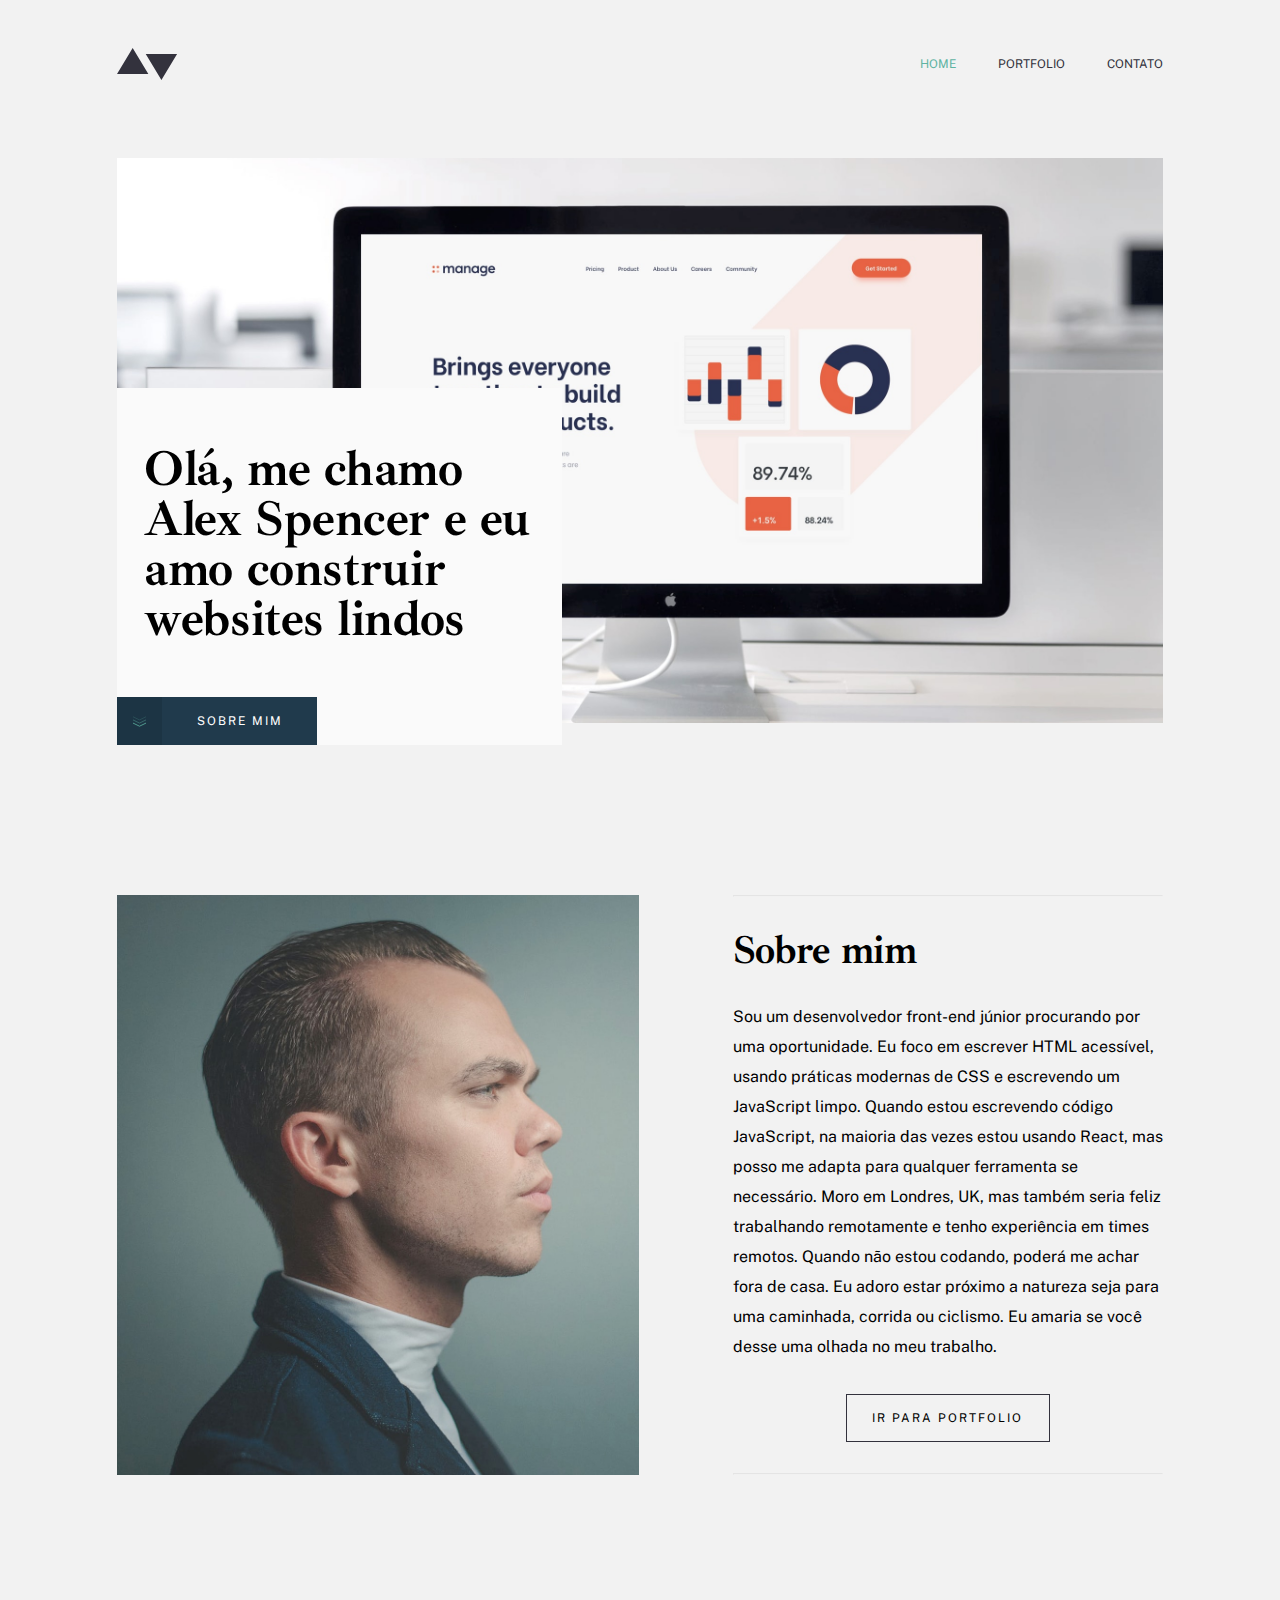
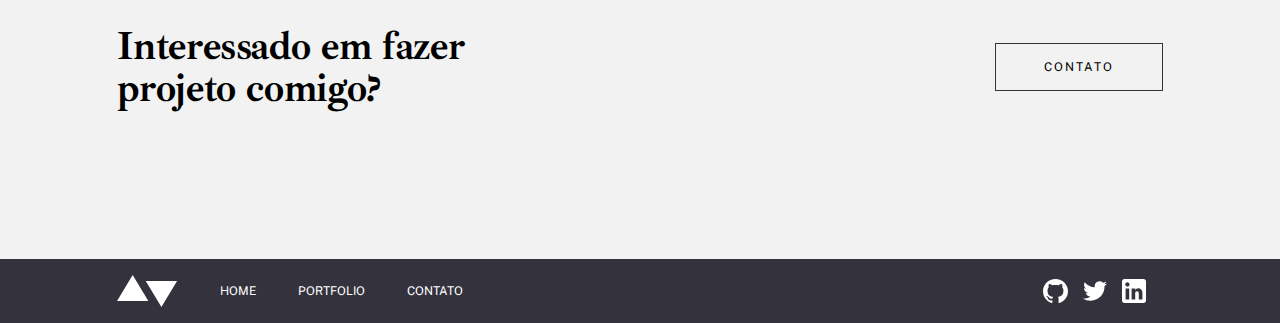
<file: desafio-frontend-m02-ddst12/pages/home/index.html>
<!DOCTYPE html>
<html lang="pt-br">
  <head>
    <meta charset="UTF-8" />
    <meta http-equiv="X-UA-Compatible" content="IE=edge" />
    <meta name="viewport" content="width=device-width, initial-scale=1.0" />
    <link rel="preconnect" href="https://fonts.googleapis.com" />
    <link rel="preconnect" href="https://fonts.gstatic.com" crossorigin />
    <link
      href="https://fonts.googleapis.com/css2?family=Ibarra+Real+Nova:wght@400;700&family=Public+Sans:wght@400;700&display=swap"
      rel="stylesheet"
    />
    <link rel="stylesheet" href="./../../css/global.css" />
    <link rel="stylesheet" href="./style.css" />
    <title>Home</title>
  </head>
  <body>
    <header>
      <img
        class="logo-img"
        src="./../../assets/logo-dark.svg"
        alt="Dois triangulos: um do lado do outro e apontando em direções opostas"
      />
      <nav class="navbar">
        <a class="atual-page" href="./../home/index.html">home</a>
        <a href="./../portfolio/index.html">portfolio</a>
        <a href="#contato">contato</a>
      </nav>
    </header>
    <main>
      <div>
        <img
          src="./../../assets/home/image-homepage-hero.jpg"
          alt="Tela de computador com site bonito aberto"
        />
      </div>
      <div>
        <h1>Olá, me chamo Alex Spencer e eu amo construir websites lindos</h1>
      </div>
      <div>
        <button>
          <a href="#about" class="ir-para-sobre">
            <div class="button-img">
              <img
                class="imagem-botao"
                src="./../../assets/icons/down-arrows.svg"
                alt="Setas apontando para baixo"
              />
            </div>
            <div class="button-text">Sobre mim</div>
          </a>
        </button>
      </div>
    </main>
    <section class="about-section" id="about">
      <img
        src="./../../assets/home/image-homepage-profile.jpg"
        alt="Homem loiro de perfil"
      />
      <div class="about-text">
        <hr />
        <h2>Sobre mim</h2>
        <p class="texto-1">
          Sou um desenvolvedor front-end júnior procurando por uma oportunidade.
          Eu foco em escrever HTML acessível, usando práticas modernas de CSS e
          escrevendo um JavaScript limpo. Quando estou escrevendo código
          JavaScript, na maioria das vezes estou usando React, mas posso me
          adapta para qualquer ferramenta se necessário. Moro em Londres, UK,
          mas também seria feliz trabalhando remotamente e tenho experiência em
          times remotos. Quando não estou codando, poderá me achar fora de casa.
          Eu adoro estar próximo a natureza seja para uma caminhada, corrida ou
          ciclismo. Eu amaria se você desse uma olhada no meu trabalho.
        </p>
        <a href="./../portfolio/index.html" class="white-button">
          <button>ir para portfolio</button>
        </a>
        <hr />
      </div>
    </section>
    <section class="contact-section">
      <h2>Interessado em fazer projeto comigo?</h2>
      <button class="contact-button">contato</button>
    </section>
    <footer>
      <img
        class="logo-img"
        src="./../../assets/logo-light.svg"
        alt="Dois triangulos: um do lado do outro e apontando em direções opostas"
      />
      <nav class="navbar">
        <a href="./../home/index.html">home</a>
        <a href="./../portfolio/index.html">portfolio</a>
        <a href="#contato">contato</a>
      </nav>
      <div class="social-medias">
        <img
          src="./../../assets/icons/github-light.svg"
          alt="Logo de Github com a silhueta de um gatinho"
        /><img
          src="./../../assets/icons/twitter-light.svg"
          alt="Logo do Twitter que é a silhueta de um passarinho"
        /><img
          src="./../../assets/icons/linkedin-light.svg"
          alt="Logo do Linkedin com as letras 'I' e 'N' dentro de um quadrado"
        />
      </div>
    </footer>
  </body>
</html>
</file>
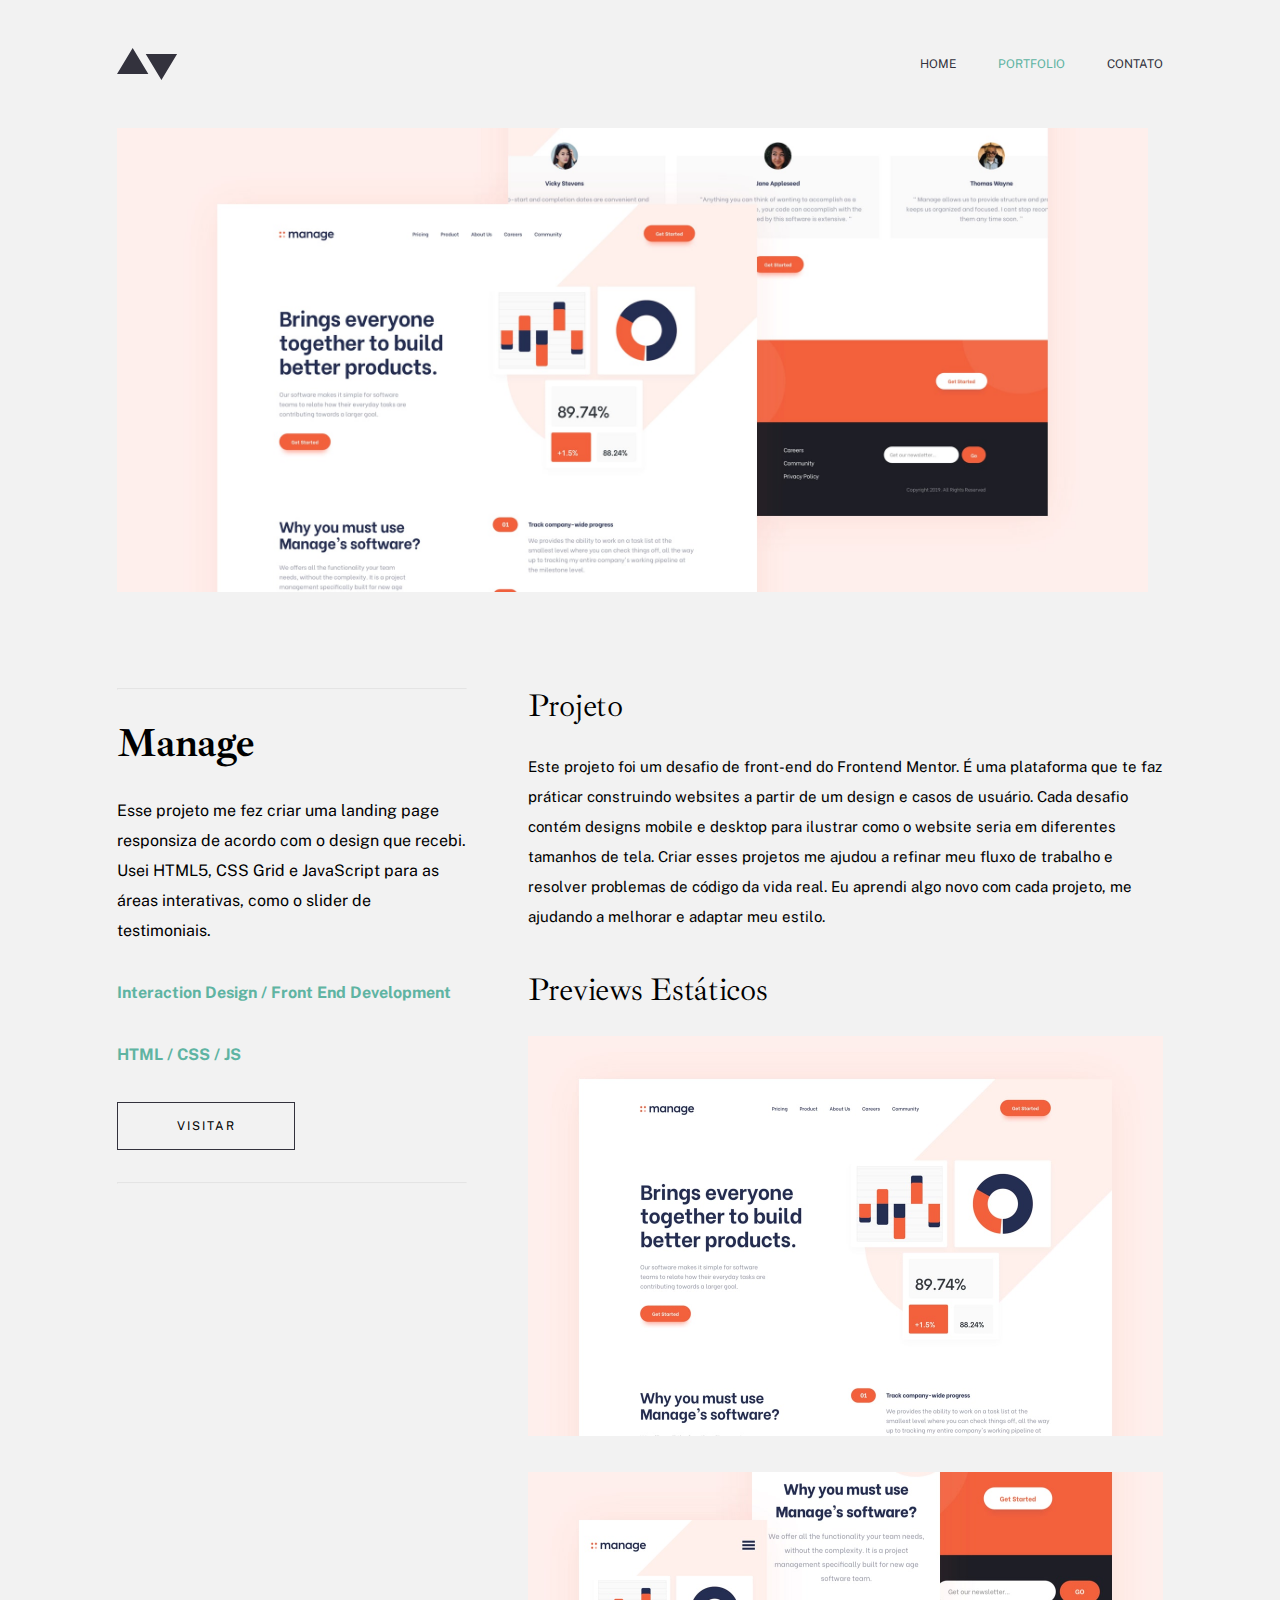
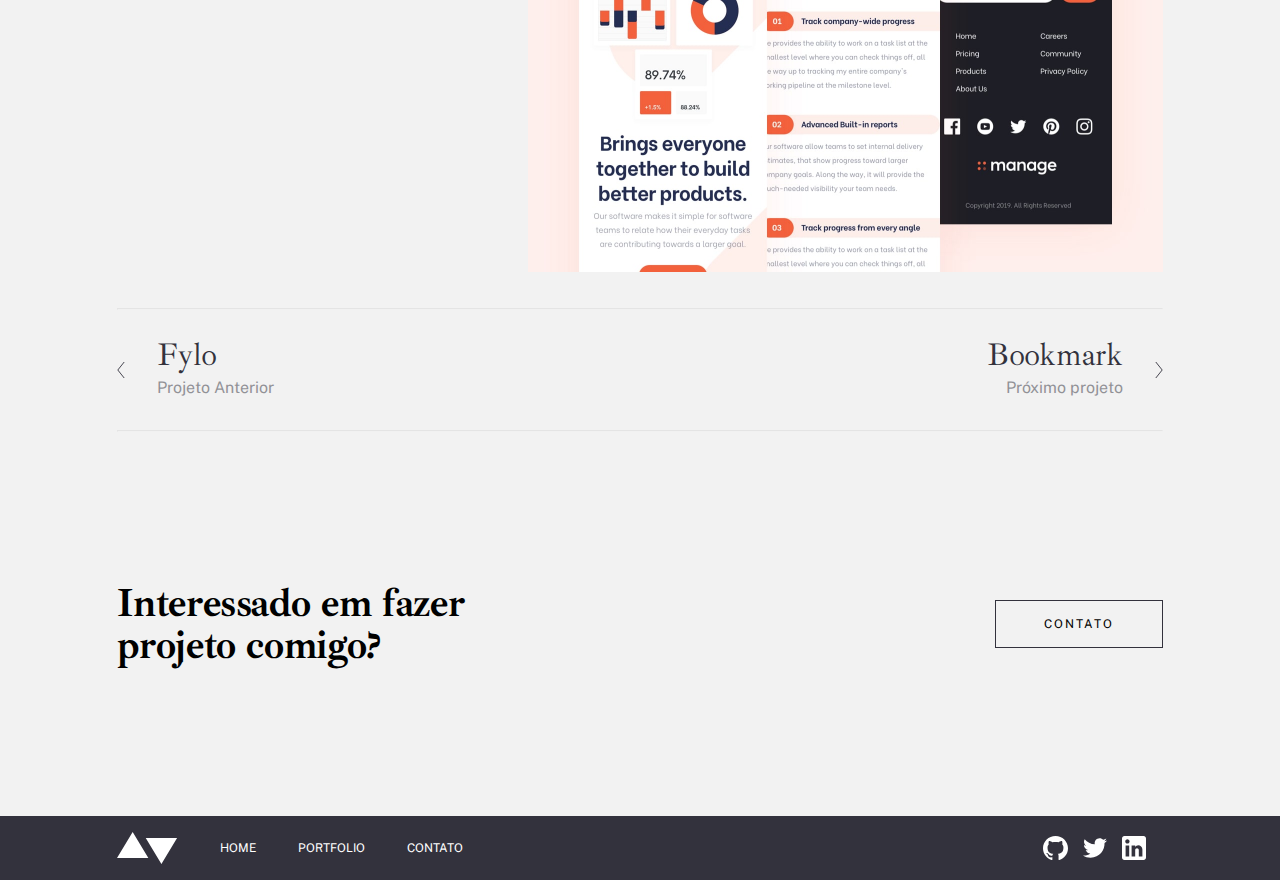
<file: desafio-frontend-m02-ddst12/pages/portfolio-01-manage/index.html>
<!DOCTYPE html>
<html lang="pt-br">
  <head>
    <meta charset="UTF-8" />
    <meta http-equiv="X-UA-Compatible" content="IE=edge" />
    <meta name="viewport" content="width=device-width, initial-scale=1.0" />
    <link rel="preconnect" href="https://fonts.googleapis.com" />
    <link rel="preconnect" href="https://fonts.gstatic.com" crossorigin />
    <link
      href="https://fonts.googleapis.com/css2?family=Ibarra+Real+Nova:wght@400;700&family=Public+Sans:wght@400;700&display=swap"
      rel="stylesheet"
    />
    <link rel="stylesheet" href="./../../css/global.css" />
    <link rel="stylesheet" href="./style.css" />
    <title>Portifólio 1 - Manage</title>
  </head>
  <body>
    <header>
      <img
        src="./../../assets/logo-dark.svg"
        alt="Dois triangulos: um do lado do outro e apontando em direções opostas"
      />
      <nav class="navbar">
        <a href="./../home/index.html">home</a>
        <a class="atual-page" href="./../portfolio/index.html">portfolio</a>
        <a href="#contato">contato</a>
      </nav>
    </header>
    <main>
      <img
        src="./../../assets/portfolio/manage/image-manage-hero.jpg"
        alt="Preview da página de manage"
      />
    </main>
    <section class="portfolio">
      <aside class="left-side">
        <hr />
        <h2>Manage</h2>
        <p class="texto-1">
          Esse projeto me fez criar uma landing page responsiza de acordo com o
          design que recebi. Usei HTML5, CSS Grid e JavaScript para as áreas
          interativas, como o slider de testimoniais.
        </p>
        <p class="palavras-chave">Interaction Design / Front End Development</p>
        <p class="palavras-chave">HTML / CSS / JS</p>
        <button>visitar</button>
        <hr />
      </aside>
      <div class="right-side">
        <h3>Projeto</h3>
        <p class="texto-2">
          Este projeto foi um desafio de front-end do Frontend Mentor. É uma
          plataforma que te faz práticar construindo websites a partir de um
          design e casos de usuário. Cada desafio contém designs mobile e
          desktop para ilustrar como o website seria em diferentes tamanhos de
          tela. Criar esses projetos me ajudou a refinar meu fluxo de trabalho e
          resolver problemas de código da vida real. Eu aprendi algo novo com
          cada projeto, me ajudando a melhorar e adaptar meu estilo.
        </p>
        <h3>Previews Estáticos</h3>
        <img
          src="./../../assets/portfolio/manage/image-manage-preview-1.jpg"
          alt="Preview superior da página de Manage"
        /><img
          src="./../../assets/portfolio/manage/image-manage-preview-2.jpg"
          alt="Preview da parte inferior da página de Manage"
        />
      </div>
    </section>
    <section class="passador">
      <hr />
      <div class="botoes">
        <a href="./../portfolio-04-fylo/index.html">
          <img
            src="./../../assets/icons/arrow-left.svg"
            alt="Seta para a esquerda"
          />
          <div>
            <h3>Fylo</h3>
            <span>Projeto Anterior</span>
          </div>
        </a>
        <a href="./../portfolio-02-bookmark/index.html" class="proximo">
          <div>
            <h3>Bookmark</h3>
            <span>Próximo projeto</span>
          </div>
          <img
            src="./../../assets/icons/arrow-right.svg"
            alt="Seta para a direita"
          />
        </a>
      </div>
      <hr />
    </section>
    <section class="contact-section">
      <h2>Interessado em fazer projeto comigo?</h2>
      <button class="contact-button">contato</button>
    </section>
    <footer>
      <img
        class="logo-img"
        src="./../../assets/logo-light.svg"
        alt="Dois triangulos: um do lado do outro e apontando em direções opostas"
      />
      <nav class="navbar">
        <a href="./../home/index.html">home</a>
        <a href="./../portfolio/index.html">portfolio</a>
        <a href="#contato">contato</a>
      </nav>
      <div class="social-medias">
        <img
          src="./../../assets/icons/github-light.svg"
          alt="Logo de Github com a silhueta de um gatinho"
        /><img
          src="./../../assets/icons/twitter-light.svg"
          alt="Logo do Twitter que é a silhueta de um passarinho"
        /><img
          src="./../../assets/icons/linkedin-light.svg"
          alt="Logo do Linkedin com as letras 'I' e 'N' dentro de um quadrado"
        />
      </div>
    </footer>
  </body>
</html>
</file>
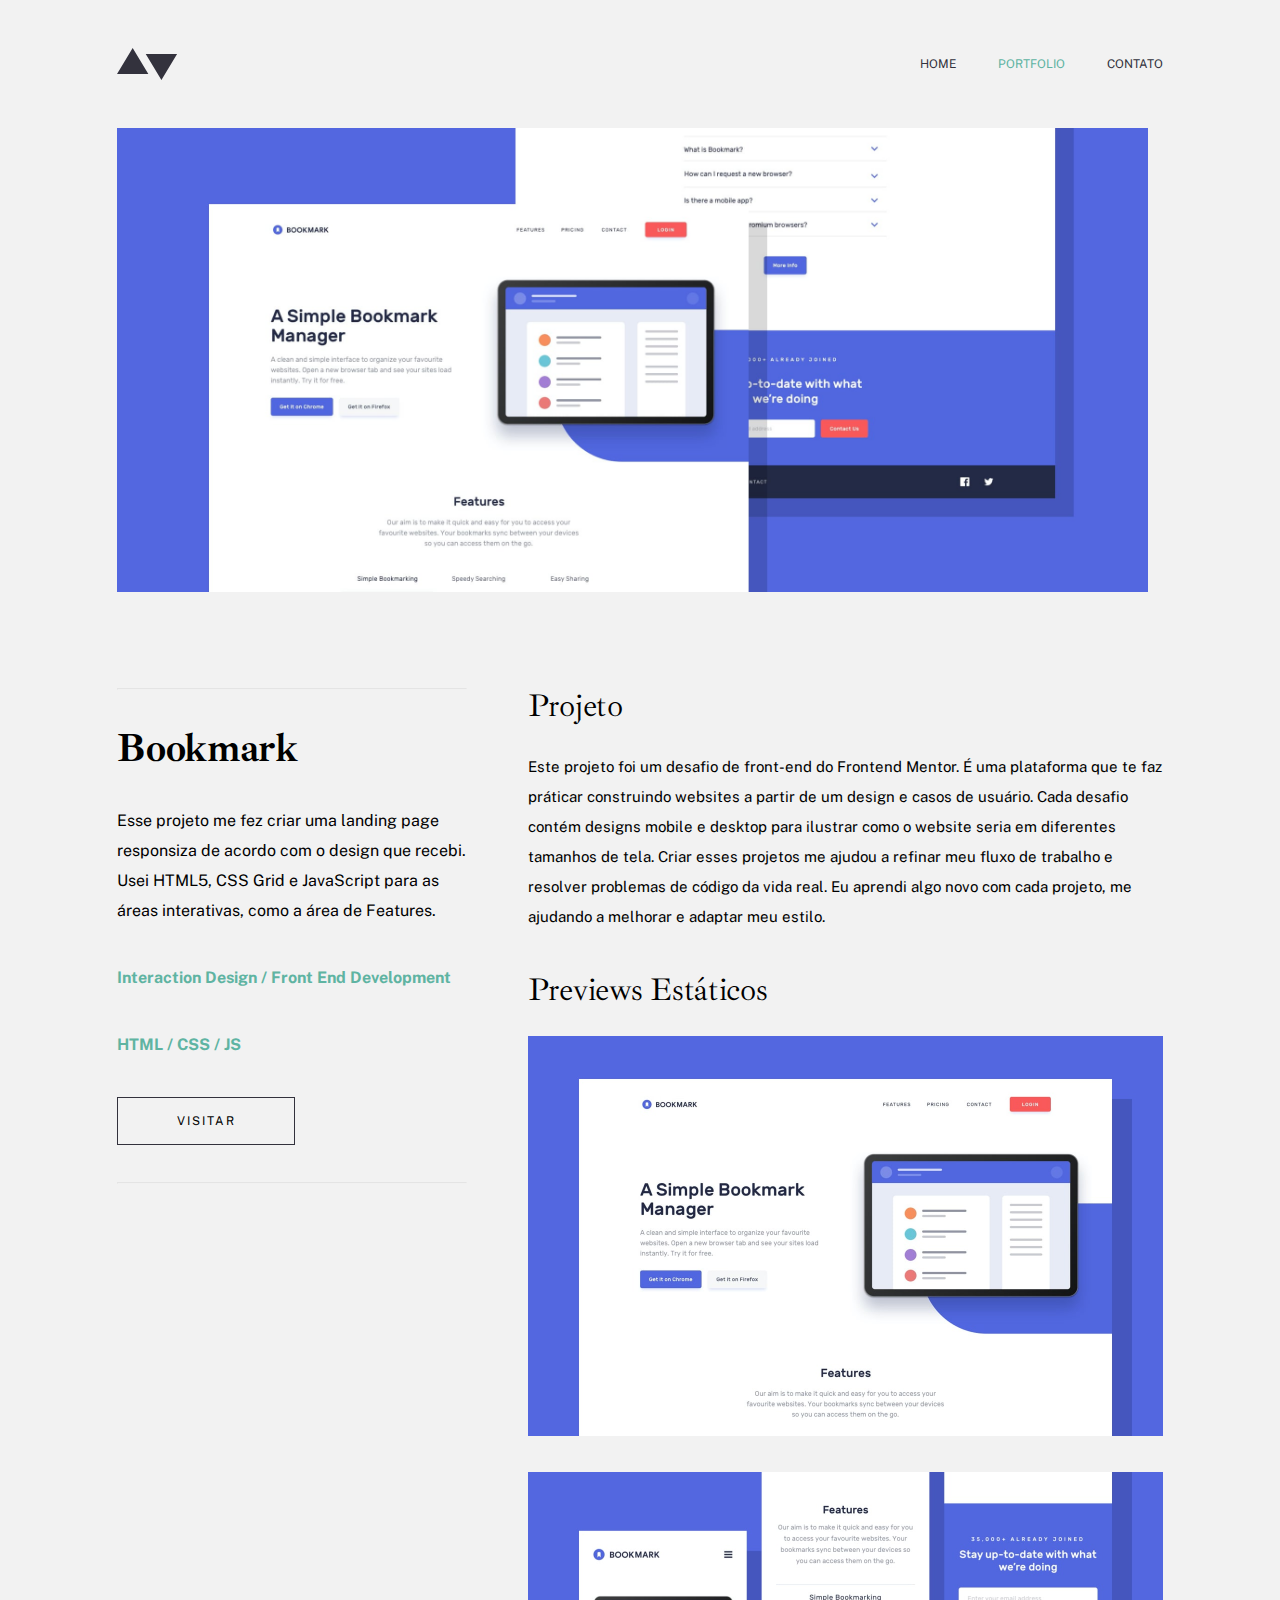
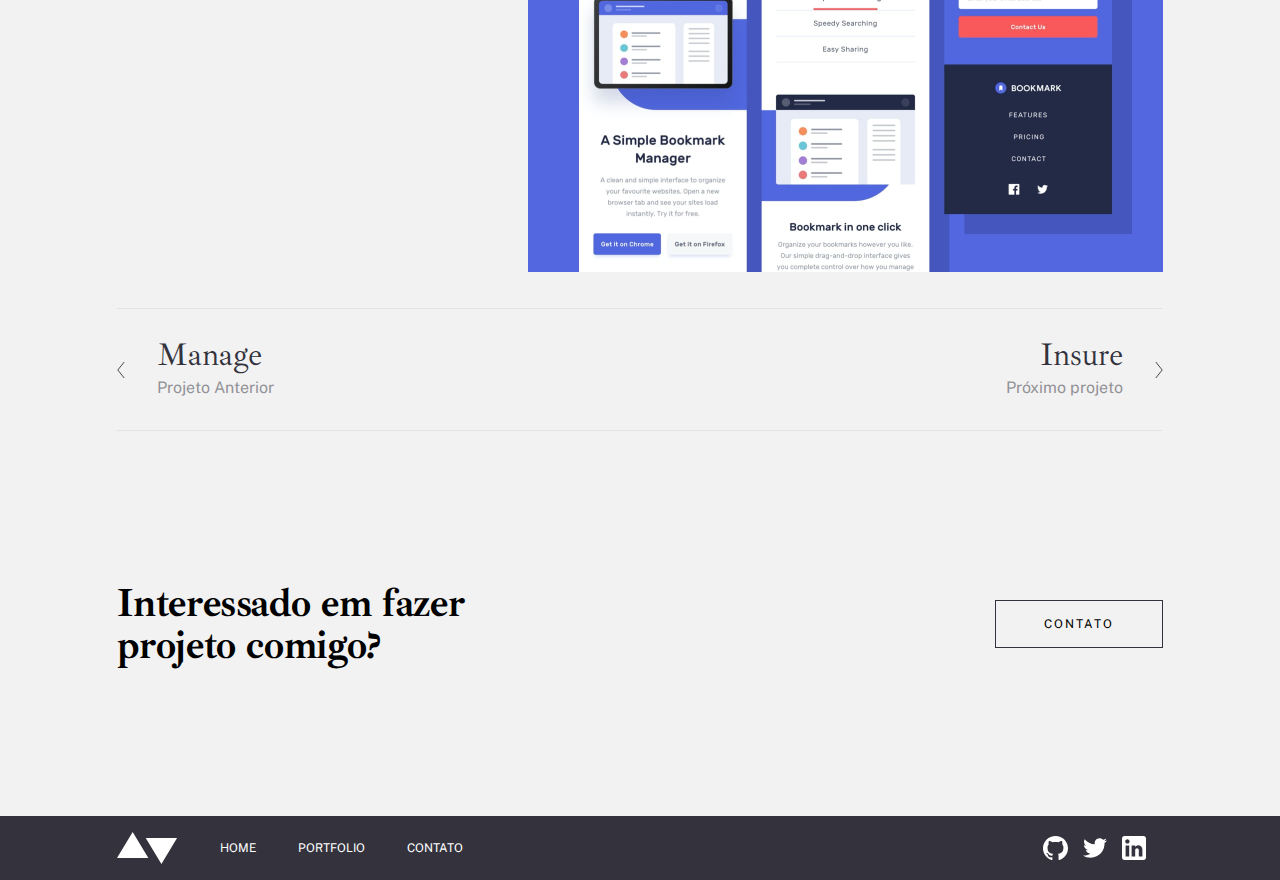
<file: desafio-frontend-m02-ddst12/pages/portfolio-02-bookmark/index.html>
<!DOCTYPE html>
<html lang="pt-br">
  <head>
    <meta charset="UTF-8" />
    <meta http-equiv="X-UA-Compatible" content="IE=edge" />
    <meta name="viewport" content="width=device-width, initial-scale=1.0" />
    <link rel="preconnect" href="https://fonts.googleapis.com" />
    <link rel="preconnect" href="https://fonts.gstatic.com" crossorigin />
    <link
      href="https://fonts.googleapis.com/css2?family=Ibarra+Real+Nova:wght@400;700&family=Public+Sans:wght@400;700&display=swap"
      rel="stylesheet"
    />
    <link rel="stylesheet" href="./../../css/global.css" />
    <link rel="stylesheet" href="./style.css" />
    <title>Portifólio 2 - Bookmark</title>
  </head>
  <body>
    <header>
      <img
        src="./../../assets/logo-dark.svg"
        alt="Dois triangulos: um do lado do outro e apontando em direções opostas"
      />
      <nav class="navbar">
        <a href="./../home/index.html">home</a>
        <a class="atual-page" href="./../portfolio/index.html">portfolio</a>
        <a href="#contato">contato</a>
      </nav>
    </header>
    <main>
      <img
        src="./../../assets/portfolio/bookmark/image-bookmark-hero.jpg"
        alt="Preview da página de bookmark"
      />
    </main>
    <section class="portfolio">
      <aside class="left-side">
        <hr />
        <h2>Bookmark</h2>
        <p class="texto-1">
          Esse projeto me fez criar uma landing page responsiza de acordo com o
          design que recebi. Usei HTML5, CSS Grid e JavaScript para as áreas
          interativas, como a área de Features.
        </p>
        <p class="palavras-chave">Interaction Design / Front End Development</p>
        <p class="palavras-chave">HTML / CSS / JS</p>
        <button>visitar</button>
        <hr />
      </aside>
      <div class="right-side">
        <h3>Projeto</h3>
        <p class="texto-2">
          Este projeto foi um desafio de front-end do Frontend Mentor. É uma
          plataforma que te faz práticar construindo websites a partir de um
          design e casos de usuário. Cada desafio contém designs mobile e
          desktop para ilustrar como o website seria em diferentes tamanhos de
          tela. Criar esses projetos me ajudou a refinar meu fluxo de trabalho e
          resolver problemas de código da vida real. Eu aprendi algo novo com
          cada projeto, me ajudando a melhorar e adaptar meu estilo.
        </p>
        <h3>Previews Estáticos</h3>
        <img
          src="./../../assets/portfolio/bookmark/image-bookmark-preview-1.jpg"
          alt="Preview superior da página de Manage"
        /><img
          src="./../../assets/portfolio/bookmark/image-bookmark-preview-2.jpg"
          alt="Preview da parte inferior da página de Manage"
        />
      </div>
    </section>
    <section class="passador">
      <hr />
      <div class="botoes">
        <a href="./../portfolio-01-manage/index.html">
          <img
            src="./../../assets/icons/arrow-left.svg"
            alt="Seta para a esquerda"
          />
          <div>
            <h3>Manage</h3>
            <span>Projeto Anterior</span>
          </div>
        </a>
        <a href="./../portfolio-03-insure/index.html" class="proximo">
          <div>
            <h3>Insure</h3>
            <span>Próximo projeto</span>
          </div>
          <img
            src="./../../assets/icons/arrow-right.svg"
            alt="Seta para a direita"
          />
        </a>
      </div>
      <hr />
    </section>
    <section class="contact-section">
      <h2>Interessado em fazer projeto comigo?</h2>
      <button class="contact-button">contato</button>
    </section>
    <footer>
      <img
        class="logo-img"
        src="./../../assets/logo-light.svg"
        alt="Dois triangulos: um do lado do outro e apontando em direções opostas"
      />
      <nav class="navbar">
        <a href="./../home/index.html">home</a>
        <a href="./../portfolio/index.html">portfolio</a>
        <a href="#contato">contato</a>
      </nav>
      <div class="social-medias">
        <img
          src="./../../assets/icons/github-light.svg"
          alt="Logo de Github com a silhueta de um gatinho"
        /><img
          src="./../../assets/icons/twitter-light.svg"
          alt="Logo do Twitter que é a silhueta de um passarinho"
        /><img
          src="./../../assets/icons/linkedin-light.svg"
          alt="Logo do Linkedin com as letras 'I' e 'N' dentro de um quadrado"
        />
      </div>
    </footer>
  </body>
</html>
</file>
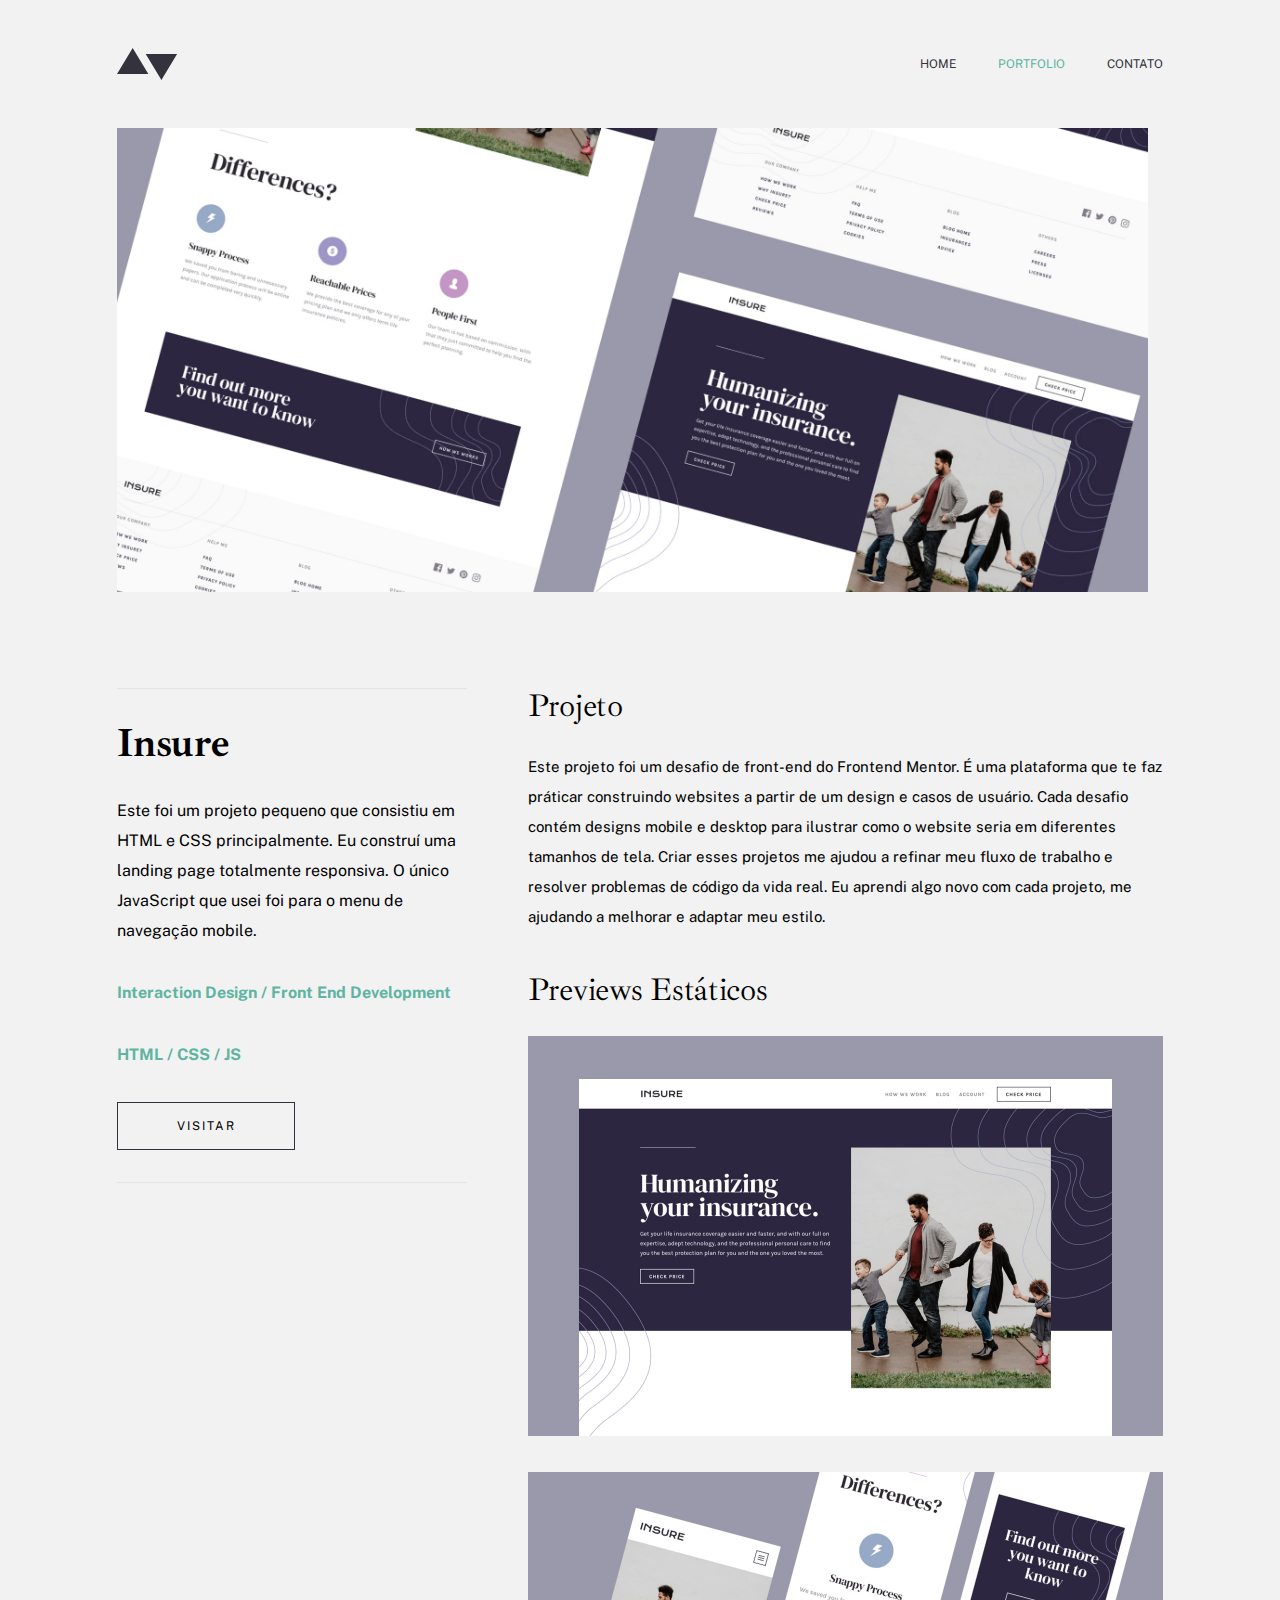
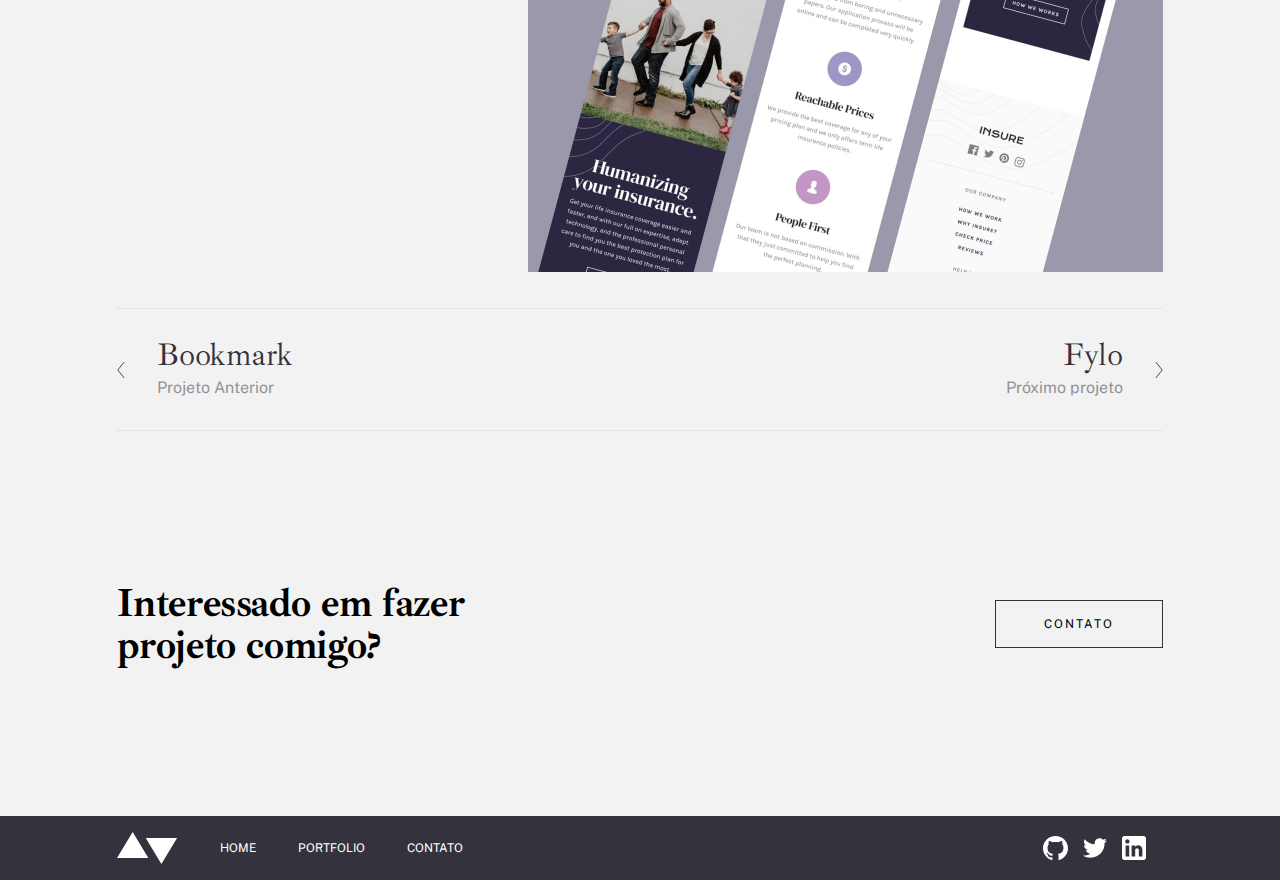
<file: desafio-frontend-m02-ddst12/pages/portfolio-03-insure/index.html>
<!DOCTYPE html>
<html lang="pt-br">
  <head>
    <meta charset="UTF-8" />
    <meta http-equiv="X-UA-Compatible" content="IE=edge" />
    <meta name="viewport" content="width=device-width, initial-scale=1.0" />
    <link rel="preconnect" href="https://fonts.googleapis.com" />
    <link rel="preconnect" href="https://fonts.gstatic.com" crossorigin />
    <link
      href="https://fonts.googleapis.com/css2?family=Ibarra+Real+Nova:wght@400;700&family=Public+Sans:wght@400;700&display=swap"
      rel="stylesheet"
    />
    <link rel="stylesheet" href="./../../css/global.css" />
    <link rel="stylesheet" href="./style.css" />
    <title>Portifólio 3 - Insure</title>
  </head>
  <body>
    <header>
      <img
        src="./../../assets/logo-dark.svg"
        alt="Dois triangulos: um do lado do outro e apontando em direções opostas"
      />
      <nav class="navbar">
        <a href="./../home/index.html">home</a>
        <a class="atual-page" href="./../portfolio/index.html">portfolio</a>
        <a href="#contato">contato</a>
      </nav>
    </header>
    <main>
      <img
        src="./../../assets/portfolio/insure/image-insure-hero.jpg"
        alt="Preview da página de bookmark"
      />
    </main>
    <section class="portfolio">
      <aside class="left-side">
        <hr />
        <h2>Insure</h2>
        <p class="texto-1">
          Este foi um projeto pequeno que consistiu em HTML e CSS
          principalmente. Eu construí uma landing page totalmente responsiva. O
          único JavaScript que usei foi para o menu de navegação mobile.
        </p>
        <p class="palavras-chave">Interaction Design / Front End Development</p>
        <p class="palavras-chave">HTML / CSS / JS</p>
        <button>visitar</button>
        <hr />
      </aside>
      <div class="right-side">
        <h3>Projeto</h3>
        <p class="texto-2">
          Este projeto foi um desafio de front-end do Frontend Mentor. É uma
          plataforma que te faz práticar construindo websites a partir de um
          design e casos de usuário. Cada desafio contém designs mobile e
          desktop para ilustrar como o website seria em diferentes tamanhos de
          tela. Criar esses projetos me ajudou a refinar meu fluxo de trabalho e
          resolver problemas de código da vida real. Eu aprendi algo novo com
          cada projeto, me ajudando a melhorar e adaptar meu estilo.
        </p>
        <h3>Previews Estáticos</h3>
        <img
          src="./../../assets/portfolio/insure/image-insure-preview-1.jpg"
          alt="Preview superior da página de Insure"
        /><img
          src="./../../assets/portfolio/insure/image-insure-preview-2.jpg"
          alt="Preview da parte inferior da página de Insure"
        />
      </div>
    </section>
    <section class="passador">
      <hr />
      <div class="botoes">
        <a href="./../portfolio-02-bookmark/index.html">
          <img
            src="./../../assets/icons/arrow-left.svg"
            alt="Seta para a esquerda"
          />
          <div>
            <h3>Bookmark</h3>
            <span>Projeto Anterior</span>
          </div>
        </a>
        <a href="./../portfolio-04-fylo/index.html" class="proximo">
          <div>
            <h3>Fylo</h3>
            <span>Próximo projeto</span>
          </div>
          <img
            src="./../../assets/icons/arrow-right.svg"
            alt="Seta para a direita"
          />
        </a>
      </div>
      <hr />
    </section>
    <section class="contact-section">
      <h2>Interessado em fazer projeto comigo?</h2>
      <button class="contact-button">contato</button>
    </section>
    <footer>
      <img
        class="logo-img"
        src="./../../assets/logo-light.svg"
        alt="Dois triangulos: um do lado do outro e apontando em direções opostas"
      />
      <nav class="navbar">
        <a href="./../home/index.html">home</a>
        <a href="./../portfolio/index.html">portfolio</a>
        <a href="#contato">contato</a>
      </nav>
      <div class="social-medias">
        <img
          src="./../../assets/icons/github-light.svg"
          alt="Logo de Github com a silhueta de um gatinho"
        /><img
          src="./../../assets/icons/twitter-light.svg"
          alt="Logo do Twitter que é a silhueta de um passarinho"
        /><img
          src="./../../assets/icons/linkedin-light.svg"
          alt="Logo do Linkedin com as letras 'I' e 'N' dentro de um quadrado"
        />
      </div>
    </footer>
  </body>
</html>
</file>
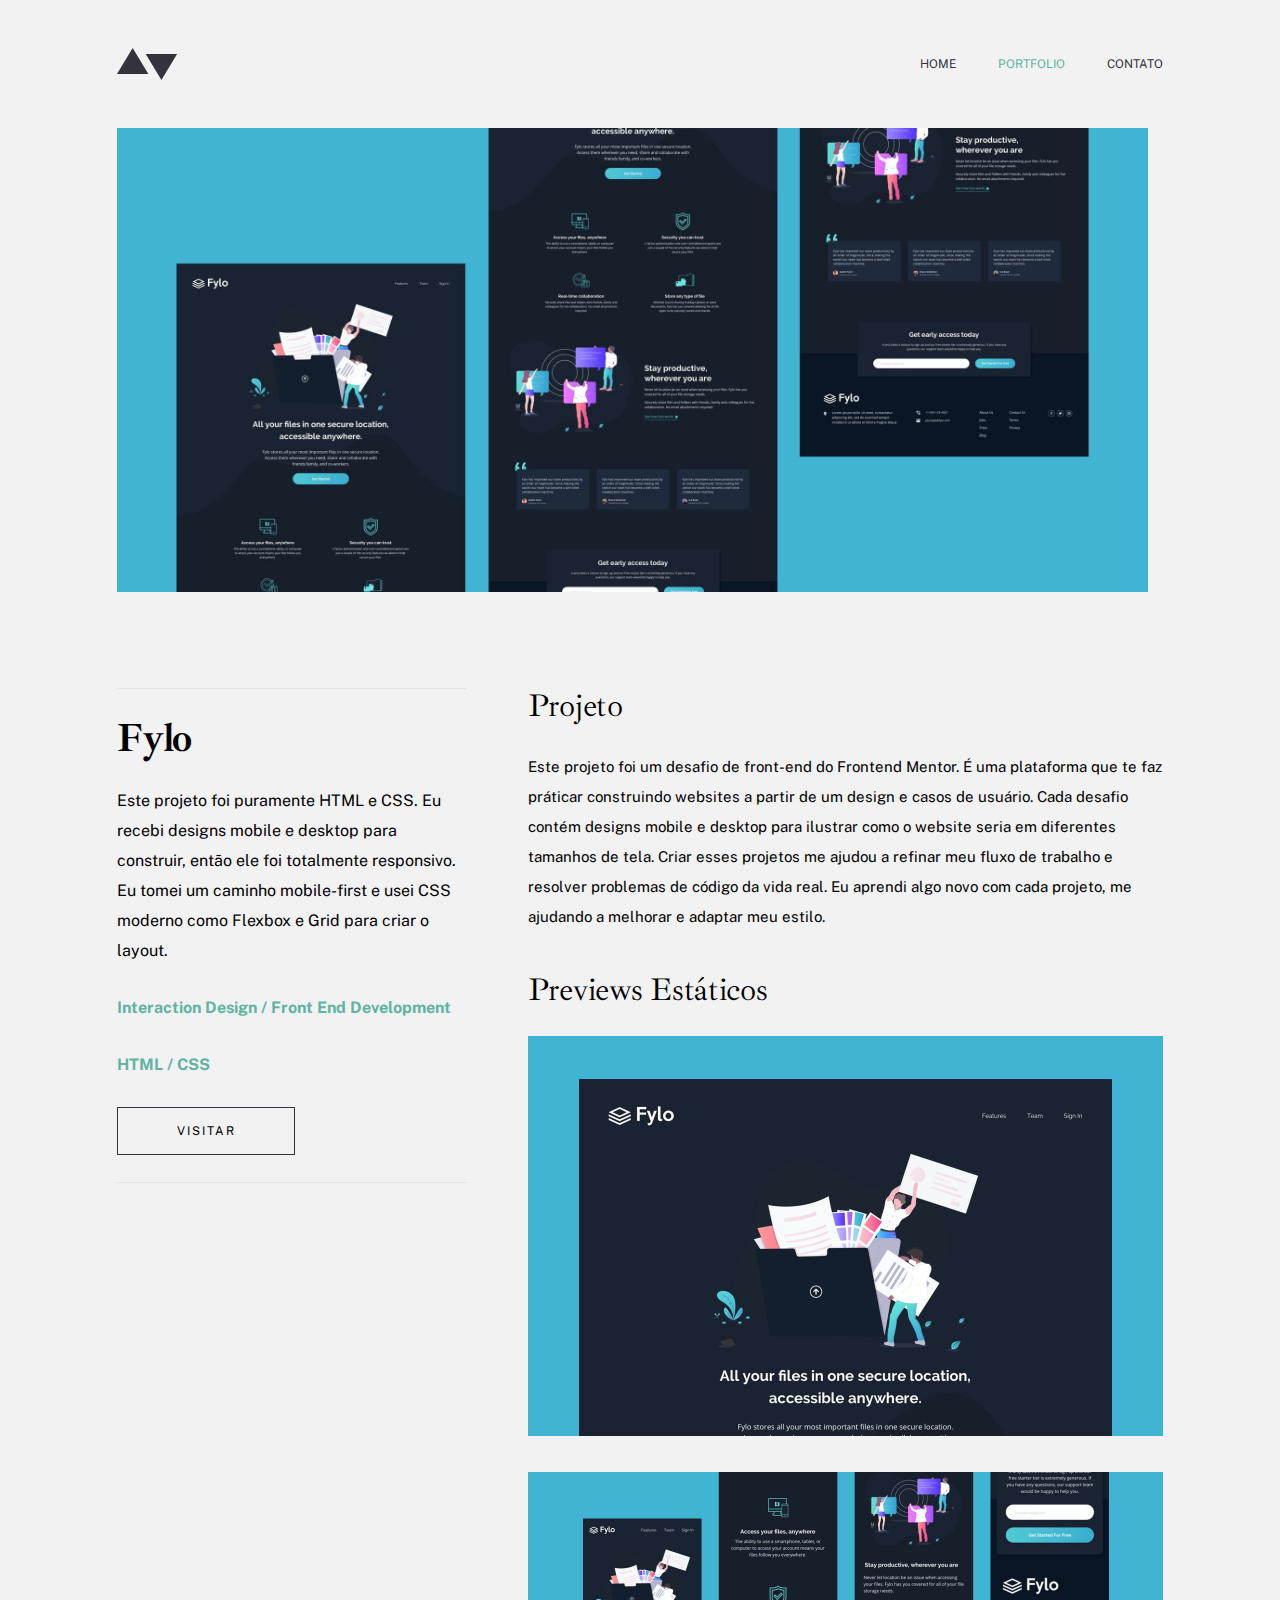
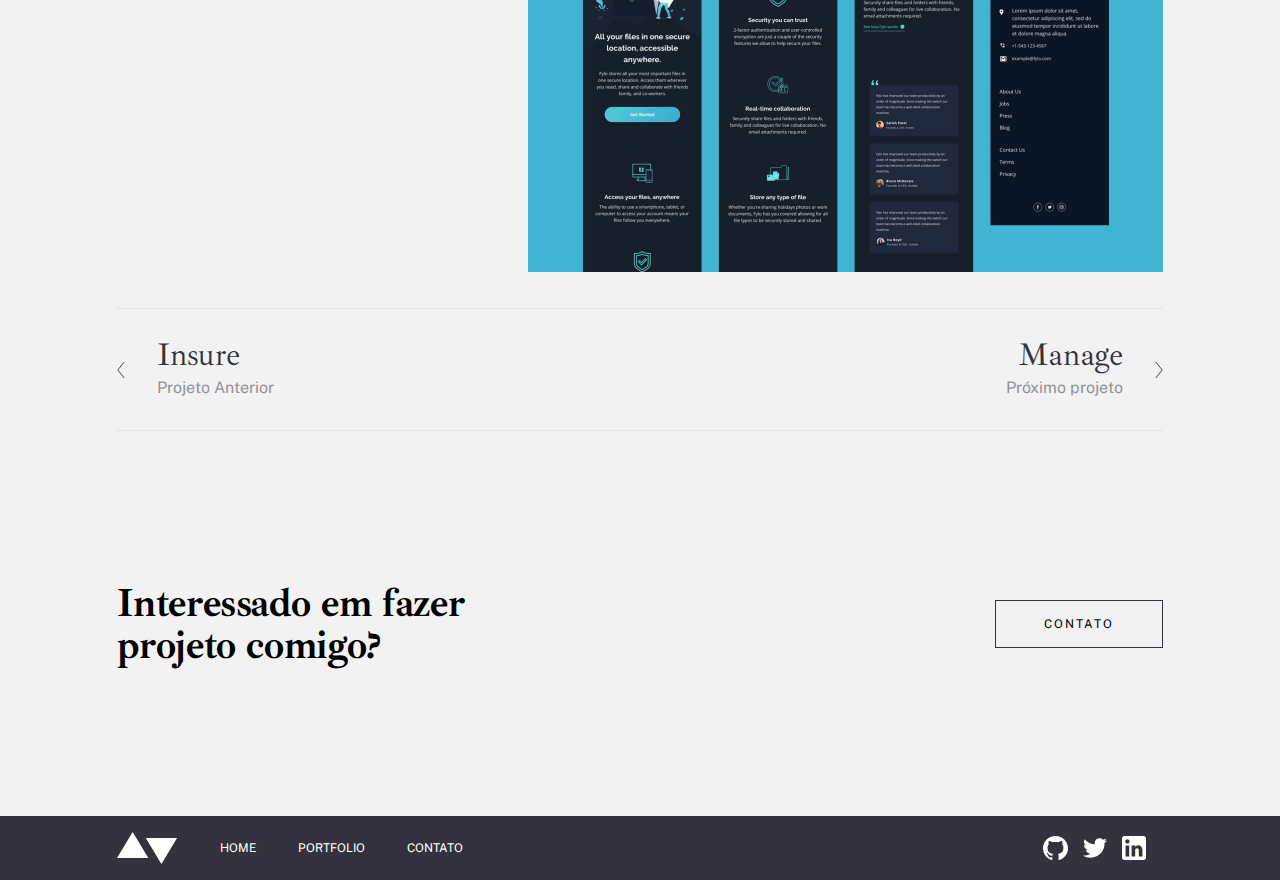
<file: desafio-frontend-m02-ddst12/pages/portfolio-04-fylo/index.html>
<!DOCTYPE html>
<html lang="pt-br">
  <head>
    <meta charset="UTF-8" />
    <meta http-equiv="X-UA-Compatible" content="IE=edge" />
    <meta name="viewport" content="width=device-width, initial-scale=1.0" />
    <link rel="preconnect" href="https://fonts.googleapis.com" />
    <link rel="preconnect" href="https://fonts.gstatic.com" crossorigin />
    <link
      href="https://fonts.googleapis.com/css2?family=Ibarra+Real+Nova:wght@400;700&family=Public+Sans:wght@400;700&display=swap"
      rel="stylesheet"
    />
    <link rel="stylesheet" href="./../../css/global.css" />
    <link rel="stylesheet" href="./style.css" />
    <title>Portifólio 4 - Fylo</title>
  </head>
  <body>
    <header>
      <img
        src="./../../assets/logo-dark.svg"
        alt="Dois triangulos: um do lado do outro e apontando em direções opostas"
      />
      <nav class="navbar">
        <a href="./../home/index.html">home</a>
        <a class="atual-page" href="./../portfolio/index.html">portfolio</a>
        <a href="#contato">contato</a>
      </nav>
    </header>
    <main>
      <img
        src="./../../assets/portfolio/fylo/image-fylo-hero.jpg"
        alt="Preview da página de Fylo"
      />
    </main>
    <section class="portfolio">
      <aside class="left-side">
        <hr />
        <h2>Fylo</h2>
        <p class="texto-1">
          Este projeto foi puramente HTML e CSS. Eu recebi designs mobile e
          desktop para construir, então ele foi totalmente responsivo. Eu tomei
          um caminho mobile-first e usei CSS moderno como Flexbox e Grid para
          criar o layout.
        </p>
        <p class="palavras-chave">Interaction Design / Front End Development</p>
        <p class="palavras-chave">HTML / CSS</p>
        <button>visitar</button>
        <hr />
      </aside>
      <div class="right-side">
        <h3>Projeto</h3>
        <p class="texto-2">
          Este projeto foi um desafio de front-end do Frontend Mentor. É uma
          plataforma que te faz práticar construindo websites a partir de um
          design e casos de usuário. Cada desafio contém designs mobile e
          desktop para ilustrar como o website seria em diferentes tamanhos de
          tela. Criar esses projetos me ajudou a refinar meu fluxo de trabalho e
          resolver problemas de código da vida real. Eu aprendi algo novo com
          cada projeto, me ajudando a melhorar e adaptar meu estilo.
        </p>
        <h3>Previews Estáticos</h3>
        <img
          src="./../../assets/portfolio/fylo/image-fylo-preview-1.jpg"
          alt="Preview superior da página de Fylo"
        /><img
          src="./../../assets/portfolio/fylo/image-fylo-preview-2.jpg"
          alt="Preview da parte inferior da página de Fylo"
        />
      </div>
    </section>
    <section class="passador">
      <hr />
      <div class="botoes">
        <a href="./../portfolio-03-insure/index.html">
          <img
            src="./../../assets/icons/arrow-left.svg"
            alt="Seta para a esquerda"
          />
          <div>
            <h3>Insure</h3>
            <span>Projeto Anterior</span>
          </div>
        </a>
        <a href="./../portfolio-01-manage/index.html" class="proximo">
          <div>
            <h3>Manage</h3>
            <span>Próximo projeto</span>
          </div>
          <img
            src="./../../assets/icons/arrow-right.svg"
            alt="Seta para a direita"
          />
        </a>
      </div>
      <hr />
    </section>
    <section class="contact-section">
      <h2>Interessado em fazer projeto comigo?</h2>
      <button class="contact-button">contato</button>
    </section>
    <footer>
      <img
        class="logo-img"
        src="./../../assets/logo-light.svg"
        alt="Dois triangulos: um do lado do outro e apontando em direções opostas"
      />
      <nav class="navbar">
        <a href="./../home/index.html">home</a>
        <a href="./../portfolio/index.html">portfolio</a>
        <a href="#contato">contato</a>
      </nav>
      <div class="social-medias">
        <img
          src="./../../assets/icons/github-light.svg"
          alt="Logo de Github com a silhueta de um gatinho"
        /><img
          src="./../../assets/icons/twitter-light.svg"
          alt="Logo do Twitter que é a silhueta de um passarinho"
        /><img
          src="./../../assets/icons/linkedin-light.svg"
          alt="Logo do Linkedin com as letras 'I' e 'N' dentro de um quadrado"
        />
      </div>
    </footer>
  </body>
</html>
</file>
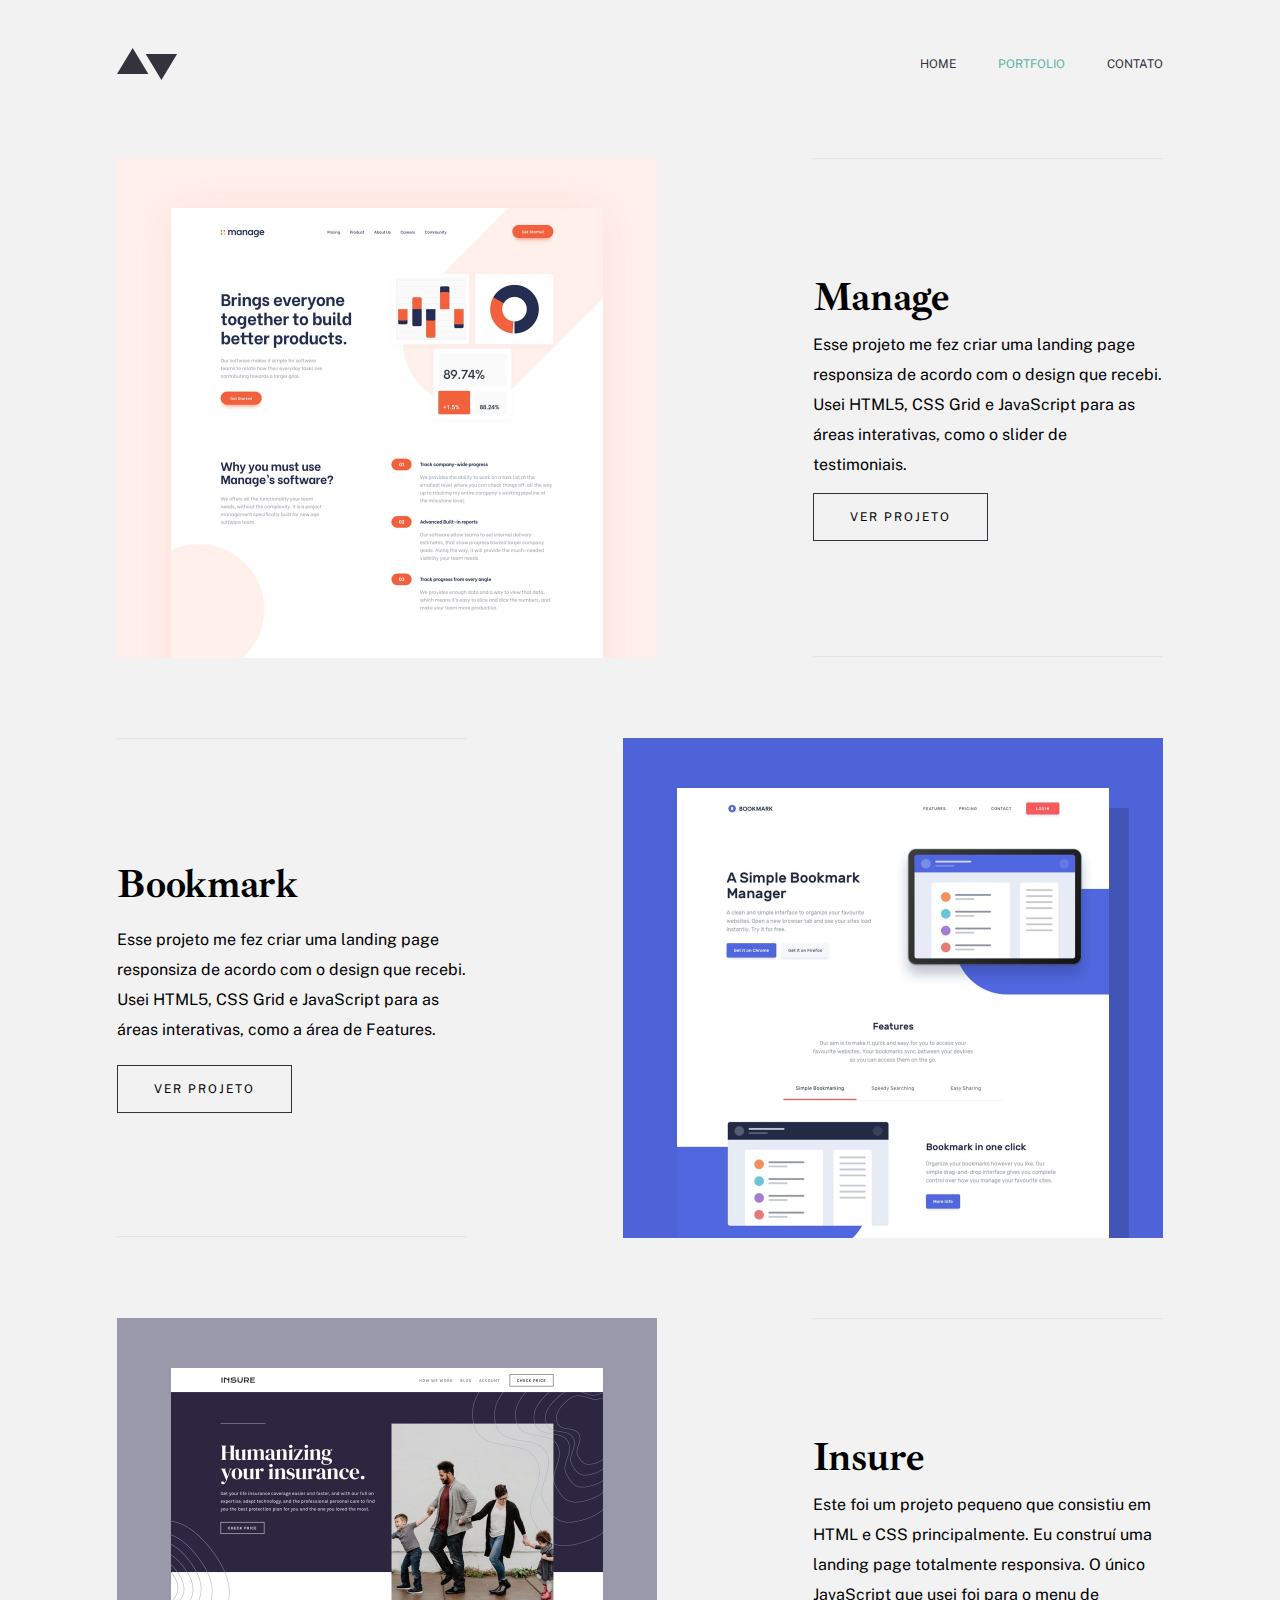
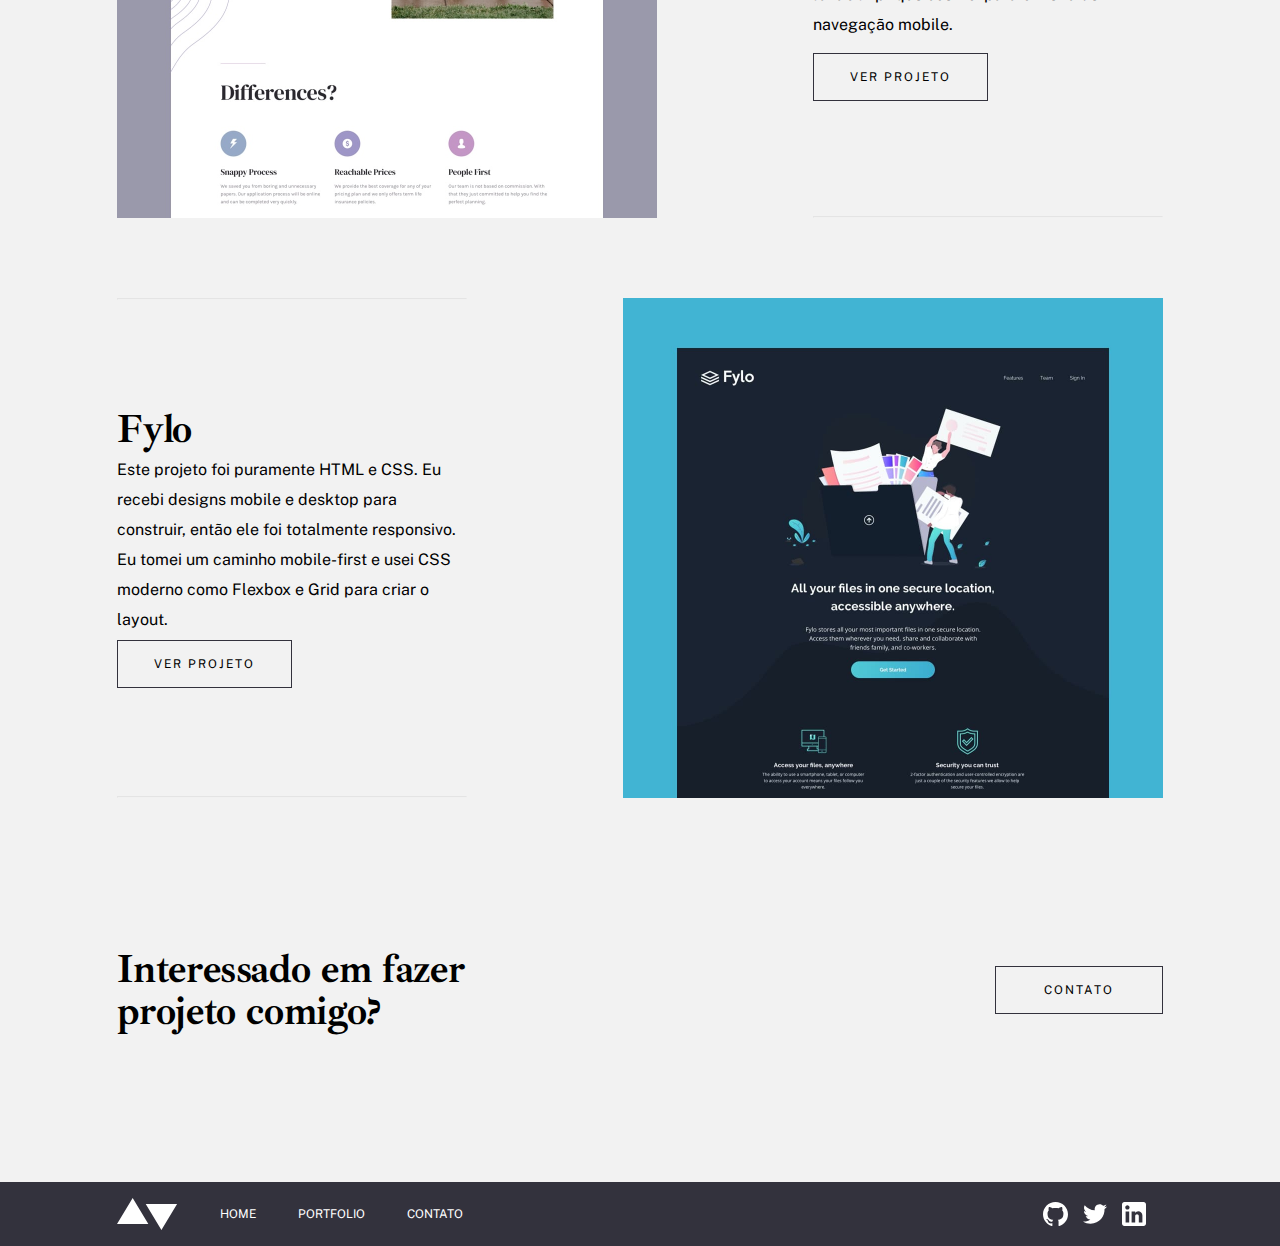
<file: desafio-frontend-m02-ddst12/pages/portfolio/index.html>
<!DOCTYPE html>
<html lang="pt-br">
  <head>
    <meta charset="UTF-8" />
    <meta http-equiv="X-UA-Compatible" content="IE=edge" />
    <meta name="viewport" content="width=device-width, initial-scale=1.0" />
    <link rel="preconnect" href="https://fonts.googleapis.com" />
    <link rel="preconnect" href="https://fonts.gstatic.com" crossorigin />
    <link
      href="https://fonts.googleapis.com/css2?family=Ibarra+Real+Nova:wght@400;700&family=Public+Sans:wght@400;700&display=swap"
      rel="stylesheet"
    />
    <link rel="stylesheet" href="./../../css/global.css" />
    <link rel="stylesheet" href="./style.css" />
    <title>Portifólio</title>
  </head>
  <body>
    <header>
      <img
        src="./../../assets/logo-dark.svg"
        alt="Dois triangulos: um do lado do outro e apontando em direções opostas"
      />
      <nav class="navbar">
        <a href="./../home/index.html">home</a>
        <a class="atual-page" href="./../portfolio/index.html">portfolio</a>
        <a href="#contato">contato</a>
      </nav>
    </header>
    <main class="section">
      <img
        class="section-img"
        src="./../../assets/portfolio/manage/image-portfolio-manage.jpg"
        alt="Imagem de previsão da pagina de Manage"
      />
      <div class="section-text">
        <hr class="hr-1" />
        <h2>Manage</h2>
        <p class="texto-1">
          Esse projeto me fez criar uma landing page responsiza de acordo com o
          design que recebi. Usei HTML5, CSS Grid e JavaScript para as áreas
          interativas, como o slider de testimoniais.
        </p>
        <a href="./../portfolio-01-manage/index.html" class="white-button">
          <button>ver projeto</button>
        </a>
        <hr class="hr-2" />
      </div>
    </main>
    <section class="section other-section">
      <div class="section-text">
        <hr class="hr-1" />
        <h2>Bookmark</h2>
        <p class="texto-1">
          Esse projeto me fez criar uma landing page responsiza de acordo com o
          design que recebi. Usei HTML5, CSS Grid e JavaScript para as áreas
          interativas, como a área de Features.
        </p>
        <a href="./../portfolio-02-bookmark/index.html" class="white-button">
          <button>ver projeto</button>
        </a>
        <hr class="hr-2" />
      </div>
      <img
        class="section-img"
        src="./../../assets/portfolio/bookmark/image-portfolio-bookmark.jpg"
        alt="Imagem de previsão da pagina de Bookmark"
      />
    </section>
    <section class="section other-section">
      <img
        class="section-img"
        src="./../../assets/portfolio/insure/image-portfolio-insure.jpg"
        alt="Imagem de previsão da pagina de Insure"
      />
      <div class="section-text">
        <hr class="hr-1" />
        <h2>Insure</h2>
        <p class="texto-1">
          Este foi um projeto pequeno que consistiu em HTML e CSS
          principalmente. Eu construí uma landing page totalmente responsiva. O
          único JavaScript que usei foi para o menu de navegação mobile.
        </p>
        <a href="./../portfolio-03-insure/index.html" class="white-button">
          <button>ver projeto</button>
        </a>
        <hr class="hr-2" />
      </div>
    </section>
    <section class="section other-section">
      <div class="section-text">
        <hr class="hr-1" />
        <h2>Fylo</h2>
        <p class="texto-1">
          Este projeto foi puramente HTML e CSS. Eu recebi designs mobile e
          desktop para construir, então ele foi totalmente responsivo. Eu tomei
          um caminho mobile-first e usei CSS moderno como Flexbox e Grid para
          criar o layout.
        </p>
        <a href="./../portfolio-04-fylo/index.html" class="white-button">
          <button>ver projeto</button>
        </a>
        <hr class="hr-2" />
      </div>
      <img
        class="section-img"
        src="./../../assets/portfolio/fylo/image-portfolio-fylo.jpg"
        alt="Imagem de previsão da pagina de Fylo"
      />
    </section>
    <section class="contact-section">
      <h2>Interessado em fazer projeto comigo?</h2>
      <button class="contact-button">contato</button>
    </section>
    <footer>
      <img
        class="logo-img"
        src="./../../assets/logo-light.svg"
        alt="Dois triangulos: um do lado do outro e apontando em direções opostas"
      />
      <nav class="navbar">
        <a href="./../home/index.html">home</a>
        <a href="./../portfolio/index.html">portfolio</a>
        <a href="#contato">contato</a>
      </nav>
      <div class="social-medias">
        <img
          src="./../../assets/icons/github-light.svg"
          alt="Logo de Github com a silhueta de um gatinho"
        /><img
          src="./../../assets/icons/twitter-light.svg"
          alt="Logo do Twitter que é a silhueta de um passarinho"
        /><img
          src="./../../assets/icons/linkedin-light.svg"
          alt="Logo do Linkedin com as letras 'I' e 'N' dentro de um quadrado"
        />
      </div>
    </footer>
  </body>
</html>
</file>
<file: desafio-frontend-m02-ddst12/css/global.css>
* {
  box-sizing: border-box;
  margin: 0;
  padding: 0;
}

h1 {
  font-family: "Ibarra Real Nova", sans-serif;
  font-style: normal;
  font-size: 50px;
  font-weight: bold;
  line-height: 50px;
  letter-spacing: -0.446429px;
}

h2 {
  font-family: "Ibarra Real Nova", sans-serif;
  font-style: normal;
  font-weight: 700;
  font-size: 40px;
  line-height: 42px;
  letter-spacing: -0.357143px;
}

h3 {
  font-family: "Ibarra Real Nova", sans-serif;
  font-style: normal;
  font-weight: 400;
  font-size: 32px;
  line-height: 36px;
  letter-spacing: -0.285714px;
}

.texto-1 {
  font-family: "Public Sans", sans-serif;
  font-style: normal;
  font-weight: 400;
  font-size: 16px;
  line-height: 30px;
}

.texto-2 {
  font-family: "Public Sans", sans-serif;
  font-style: normal;
  font-weight: 400;
  font-size: 15px;
  line-height: 30px;
}

body {
  padding: 0 9.1664vw;

  background-color: #f2f2f2;
}

header {
  display: flex;
  justify-content: space-between;
  align-items: center;

  height: 128px;
}

.logo-img {
  height: 32px;
}

.navbar {
  display: flex;
  gap: 42px;
}

header a {
  font-size: 12px;
  font-family: "public sans";
  text-decoration: none;
  text-transform: uppercase;

  color: #33323d;
}

.atual-page {
  color: #5fb4a2;
}

.contact-section {
  display: flex;
  justify-content: space-between;
  align-items: center;

  margin: 150px 0;
}

.contact-section h2 {
  width: 367px;
  height: 84px;
}

.contact-button {
  width: 168px;
  height: 48px;
  border: 1px solid #33323d;

  font-family: "Public Sans", sans-serif;
  font-style: normal;
  font-weight: 400;
  font-size: 12px;
  line-height: 14px;
  letter-spacing: 2px;
  text-transform: uppercase;
  text-decoration: none;

  background-color: #f2f2f2;

  cursor: pointer;
}

footer {
  display: flex;
  align-items: center;
  gap: 42px;
  position: relative;

  height: 64px;
  width: 100vw;
  margin-left: -9.1664vw;
  padding: 0 9.1664vw;

  background-color: #33323d;
}

footer a {
  font-size: 12px;
  font-family: "public sans", sans-serif;
  text-decoration: none;
  text-transform: uppercase;

  color: #ffffff;
}

.social-medias {
  display: flex;
  gap: 15px;
  position: absolute;
  right: 10.5vw;
}

.social-medias img {
  cursor: pointer;
}

.contact-button:hover {
  color: #ffffff;
  background-color: #33323d;
}

.white-button:hover button {
  color: #ffffff;
  background-color: #33323d;
}
</file>
<file: desafio-frontend-m02-ddst12/pages/home/style.css>
main {
  position: relative;

  width: 100%;
  max-height: 595px;
  margin-top: 30px;
}

main img {
  width: 100%;
}

main h1 {
  position: absolute;
  left: 0;
  bottom: 0;

  height: 357px;
  width: 445px;
  padding: 56px 28px 101px 27px;

  background-color: #fafafa;
}

main button {
  border: none;

  color: #fafafa;
}

main button a {
  position: absolute;
  left: 0;
  bottom: 0;
  display: flex;

  width: 200px;
  height: 48px;
  border: none;

  text-decoration: none;

  background-color: #203a4c;

  cursor: pointer;
}

.button-img {
  width: 48px;
  height: 48px;
  padding: 18px 16px;

  background-color: rgba(0, 0, 0, 0.1);
}

.button-text {
  width: 100%;
  height: 100%;
  padding: 17px 0;

  font-family: "Public Sans", sans-serif;
  font-style: normal;
  font-weight: 400;
  font-size: 12px;
  line-height: 14px;
  text-align: center;
  letter-spacing: 2px;
  text-transform: uppercase;

  color: #ffffff;
}

main button a:hover {
  background-color: #5fb4a2;
}

.ir-para-sobre:hover .imagem-botao {
  filter: brightness(10);
}

.about-section {
  display: flex;
  justify-content: space-between;

  max-height: 595px;
  margin-top: 150px;
}

.about-section img {
  height: 580px;
}

.about-text {
  display: flex;
  flex-direction: column;
  justify-content: space-between;

  width: 430px;
}

.about-text a {
  align-self: center;
}

.about-text button {
  width: 204px;
  height: 48px;
  border: 1px solid #33323d;
  border-radius: 0;

  font-family: "Public Sans";
  font-style: normal;
  font-weight: 400;
  font-size: 12px;
  line-height: 14px;
  letter-spacing: 2px;
  text-transform: uppercase;

  background-color: #f2f2f2;

  cursor: pointer;
}

.about-text hr {
  background: #33323d;
  opacity: 0.15;
}
</file>
<file: desafio-frontend-m02-ddst12/pages/portfolio-01-manage/style.css>
main img {
  max-width: 80.5vw;
}

.portfolio {
  display: flex;
  justify-content: space-between;

  margin-top: 92px;
}

.left-side {
  display: flex;
  flex-direction: column;
  justify-content: space-between;

  width: 350px;
  height: 496px;
}

.left-side button {
  width: 178px;
  height: 48px;
  border: 1px solid #33323d;

  font-family: "Public Sans", sans-serif;
  font-style: normal;
  font-weight: 400;
  font-size: 12px;
  line-height: 14px;
  letter-spacing: 2px;
  text-transform: uppercase;

  background-color: #f2f2f2;

  cursor: pointer;
}

.left-side hr {
  background: #33323d;
  opacity: 0.15;
}

.left-side button:hover {
  color: #ffffff;
  background-color: #33323d;
}

.palavras-chave {
  font-family: "Public Sans", sans-serif;
  font-style: normal;
  font-weight: 700;
  font-size: 16px;
  line-height: 30px;

  color: #5fb4a2;
}

.right-side {
  width: 635px;
}

.right-side h3 {
  margin-bottom: 28px;
}

.right-side p {
  margin-bottom: 40px;
}

.right-side img {
  max-width: 635px;
  margin-bottom: 32px;
}

.passador {
  display: flex;
  flex-direction: column;
  justify-content: space-between;
}

.passador hr {
  background: #33323d;
  opacity: 0.15;
}

.botoes {
  display: flex;
  justify-content: space-between;

  width: 100%;
  height: 120px;
}

.botoes a {
  display: flex;
  align-items: center;
  gap: 32px;

  text-decoration: none;

  color: #33323d;
}

.botoes a img {
  width: 8px;
  height: 16px;
}

.botoes a div {
  display: flex;
  flex-direction: column;
}

.botoes a span {
  font-family: "Public Sans", sans-serif;
  font-style: normal;
  font-weight: 400;
  font-size: 16px;
  line-height: 30px;

  opacity: 0.5;
}

.proximo {
  text-align: right;
}
</file>
<file: desafio-frontend-m02-ddst12/pages/portfolio-02-bookmark/style.css>
main img {
  max-width: 80.5vw;
}

.portfolio {
  display: flex;
  justify-content: space-between;

  margin-top: 92px;
}

.left-side {
  display: flex;
  flex-direction: column;
  justify-content: space-between;

  width: 350px;
  height: 496px;
}

.left-side button {
  width: 178px;
  height: 48px;
  border: 1px solid #33323d;

  font-family: "Public Sans", sans-serif;
  font-style: normal;
  font-weight: 400;
  font-size: 12px;
  line-height: 14px;
  letter-spacing: 2px;
  text-transform: uppercase;

  background-color: #f2f2f2;

  cursor: pointer;
}

.left-side hr {
  background: #33323d;
  opacity: 0.15;
}

.left-side button:hover {
  color: #ffffff;
  background-color: #33323d;
}

.palavras-chave {
  font-family: "Public Sans", sans-serif;
  font-style: normal;
  font-weight: 700;
  font-size: 16px;
  line-height: 30px;

  color: #5fb4a2;
}

.right-side {
  width: 635px;
}

.right-side h3 {
  margin-bottom: 28px;
}

.right-side p {
  margin-bottom: 40px;
}

.right-side img {
  max-width: 635px;
  margin-bottom: 32px;
}

.passador {
  display: flex;
  flex-direction: column;
  justify-content: space-between;
}

.passador hr {
  background: #33323d;
  opacity: 0.15;
}

.botoes {
  display: flex;
  justify-content: space-between;

  width: 100%;
  height: 120px;
}

.botoes a {
  display: flex;
  align-items: center;
  gap: 32px;

  text-decoration: none;

  color: #33323d;
}

.botoes a img {
  width: 8px;
  height: 16px;
}

.botoes a div {
  display: flex;
  flex-direction: column;
}

.botoes a span {
  font-family: "Public Sans", sans-serif;
  font-style: normal;
  font-weight: 400;
  font-size: 16px;
  line-height: 30px;

  opacity: 0.5;
}

.proximo {
  text-align: right;
}
</file>
<file: desafio-frontend-m02-ddst12/pages/portfolio-03-insure/style.css>
main img {
  max-width: 80.5vw;
}

.portfolio {
  display: flex;
  justify-content: space-between;

  margin-top: 92px;
}

.left-side {
  display: flex;
  flex-direction: column;
  justify-content: space-between;

  width: 350px;
  height: 496px;
}

.left-side button {
  width: 178px;
  height: 48px;
  border: 1px solid #33323d;

  font-family: "Public Sans", sans-serif;
  font-style: normal;
  font-weight: 400;
  font-size: 12px;
  line-height: 14px;
  letter-spacing: 2px;
  text-transform: uppercase;

  background-color: #f2f2f2;

  cursor: pointer;
}

.left-side hr {
  background: #33323d;
  opacity: 0.15;
}

.left-side button:hover {
  color: #ffffff;
  background-color: #33323d;
}

.palavras-chave {
  font-family: "Public Sans", sans-serif;
  font-style: normal;
  font-weight: 700;
  font-size: 16px;
  line-height: 30px;

  color: #5fb4a2;
}

.right-side {
  width: 635px;
}

.right-side h3 {
  margin-bottom: 28px;
}

.right-side p {
  margin-bottom: 40px;
}

.right-side img {
  max-width: 635px;
  margin-bottom: 32px;
}

.passador {
  display: flex;
  flex-direction: column;
  justify-content: space-between;
}

.passador hr {
  background: #33323d;
  opacity: 0.15;
}

.botoes {
  display: flex;
  justify-content: space-between;

  width: 100%;
  height: 120px;
}

.botoes a {
  display: flex;
  align-items: center;
  gap: 32px;

  text-decoration: none;

  color: #33323d;
}

.botoes a img {
  width: 8px;
  height: 16px;
}

.botoes a div {
  display: flex;
  flex-direction: column;
}

.botoes a span {
  font-family: "Public Sans", sans-serif;
  font-style: normal;
  font-weight: 400;
  font-size: 16px;
  line-height: 30px;

  opacity: 0.5;
}

.proximo {
  text-align: right;
}
</file>
<file: desafio-frontend-m02-ddst12/pages/portfolio-04-fylo/style.css>
main img {
  max-width: 80.5vw;
}

.portfolio {
  display: flex;
  justify-content: space-between;

  margin-top: 92px;
}

.left-side {
  display: flex;
  flex-direction: column;
  justify-content: space-between;

  width: 350px;
  height: 496px;
}

.left-side button {
  width: 178px;
  height: 48px;
  border: 1px solid #33323d;

  font-family: "Public Sans", sans-serif;
  font-style: normal;
  font-weight: 400;
  font-size: 12px;
  line-height: 14px;
  letter-spacing: 2px;
  text-transform: uppercase;

  background-color: #f2f2f2;

  cursor: pointer;
}

.left-side hr {
  background: #33323d;
  opacity: 0.15;
}

.left-side button:hover {
  color: #ffffff;
  background-color: #33323d;
}

.palavras-chave {
  font-family: "Public Sans", sans-serif;
  font-style: normal;
  font-weight: 700;
  font-size: 16px;
  line-height: 30px;

  color: #5fb4a2;
}

.right-side {
  width: 635px;
}

.right-side h3 {
  margin-bottom: 28px;
}

.right-side p {
  margin-bottom: 40px;
}

.right-side img {
  max-width: 635px;
  margin-bottom: 32px;
}

.passador {
  display: flex;
  flex-direction: column;
  justify-content: space-between;
}

.passador hr {
  background: #33323d;
  opacity: 0.15;
}

.botoes {
  display: flex;
  justify-content: space-between;

  width: 100%;
  height: 120px;
}

.botoes a {
  display: flex;
  align-items: center;
  gap: 32px;

  text-decoration: none;
  color: #33323d;
}

.botoes a img {
  width: 8px;
  height: 16px;
}

.botoes a div {
  display: flex;
  flex-direction: column;
}

.botoes a span {
  font-family: "Public Sans", sans-serif;
  font-style: normal;
  font-weight: 400;
  font-size: 16px;
  line-height: 30px;

  opacity: 0.5;
}

.proximo {
  text-align: right;
}
</file>
<file: desafio-frontend-m02-ddst12/pages/portfolio/style.css>
.section {
  display: flex;
  justify-content: space-between;

  max-height: 500px;
  width: 100%;
  margin-top: 30px;
}

.other-section {
  margin-top: 80px;
}

.section-text hr {
  background: #33323d;
  opacity: 0.15;
}

.hr-1 {
  margin-bottom: 103px;
}

.hr-2 {
  margin-top: 103px;
}

.section-img {
  max-height: 500px;
}

.section-text {
  display: flex;
  flex-direction: column;
  justify-content: space-between;

  width: 350px;
}

.section-text button {
  width: 175px;
  height: 48px;
  border: 1px solid #33323d;

  font-family: "Public Sans";
  font-style: normal;
  font-weight: 400;
  font-size: 12px;
  line-height: 14px;
  letter-spacing: 2px;
  text-transform: uppercase;

  background-color: #f2f2f2;

  cursor: pointer;
}
</file>
